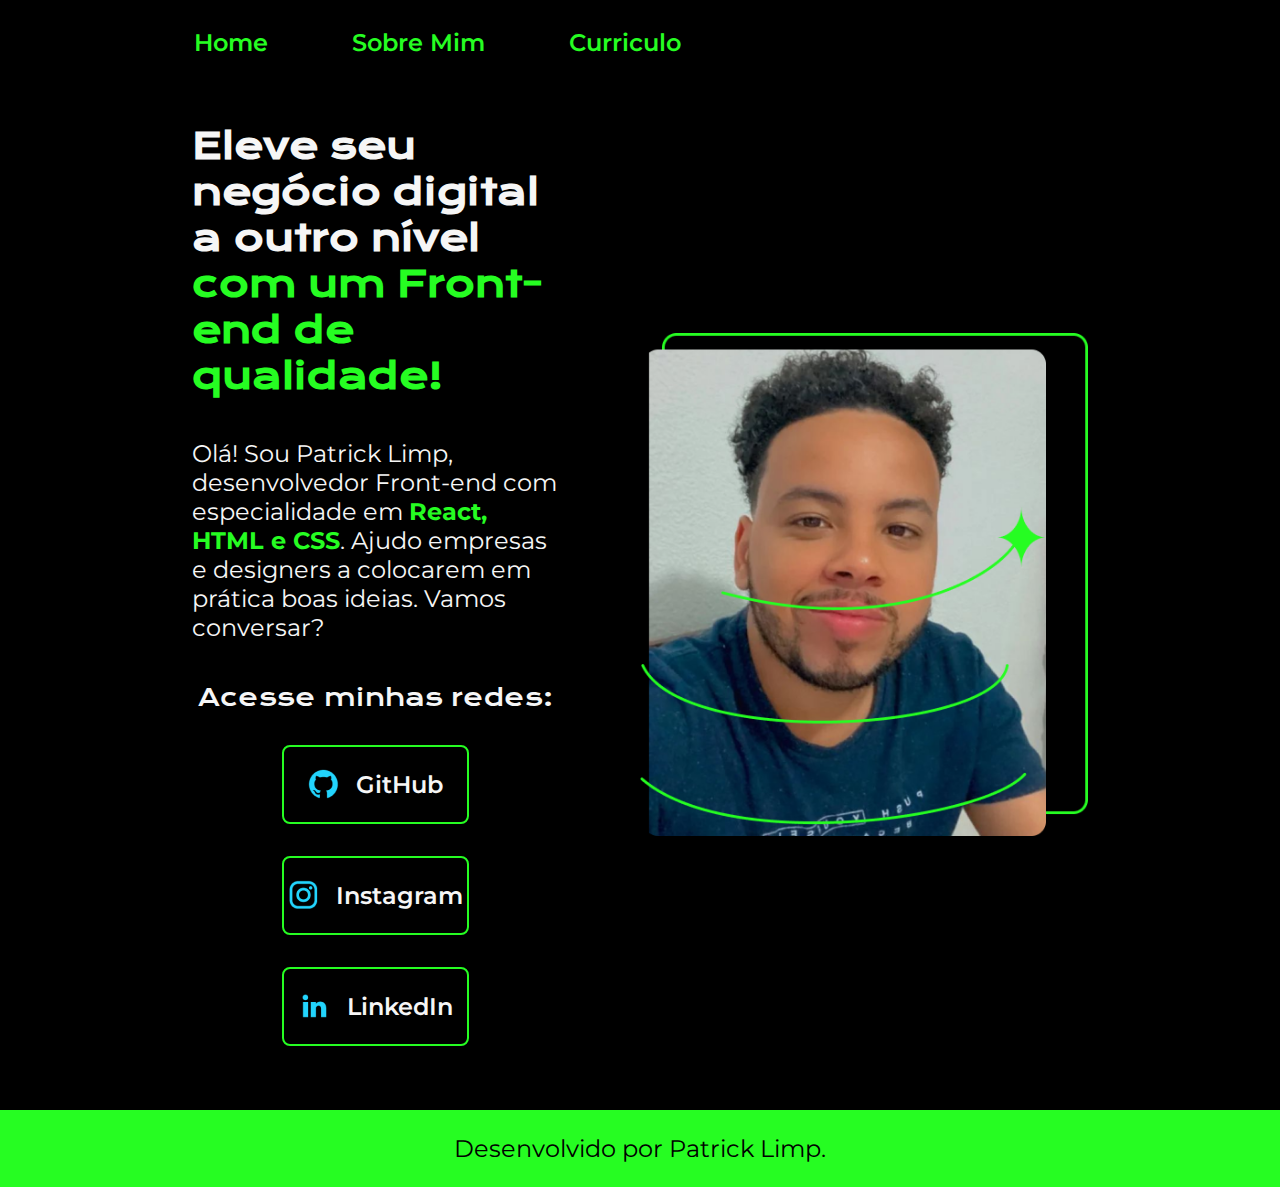
<file: index.html>
<!DOCTYPE html>
<html lang="pt-br">
<head>
    <meta charset="UTF-8">
    <meta http-equiv="X-UA-Compatible" content="IE=edge">
    <meta name="viewport" content="width=device-width, initial-scale=1.0">
    <title>Portfólio</title>
    <link rel="stylesheet" href="estilo/style.css">
</head>
<body>
    <header class="cabecalho">
        <nav class="menu">
            <a class="menu__link" href="index.html">Home</a>
            <a class="menu__link" href="about.html">Sobre Mim</a>
            <a class="menu__link" href="curriculo.html">Curriculo</a>
        </nav>
    </header>
    <main class="apresentacao">
        <section class="apresentacao__conteudo">
            <h1 class="titulo">Eleve seu negócio digital a outro nível <strong class="destaque">com um Front-end de qualidade!</strong></h1>
            <p>Olá! Sou Patrick Limp, desenvolvedor Front-end com especialidade em <strong class="destaque">React, HTML e CSS</strong>. Ajudo empresas e designers a colocarem em prática boas ideias. Vamos conversar?</p>
            <div class="boxredes">
                <h2 class="subtitulo">Acesse minhas redes:</h2>
                <a class="redessociais" href="">
                    <img src="assets/github.png" alt="ícone do github">
                    GitHub
                </a>
                <a class="redessociais" href="">
                    <img src="assets/instagram.png" alt="ícone do instagram">
                    Instagram
                </a>
                <a class="redessociais" href="">
                    <img src="assets/linkedin.png" alt="ícone do linkedin">
                    LinkedIn
                </a>
            </div>
        </section>
        <img class="imagem" src="assets/imagem.png" alt="Foto de Patrick Limp">
    </main>
    <footer class="rodape">
        <p>Desenvolvido por Patrick Limp.</p>
    </footer>
</body>
</html>
</file>
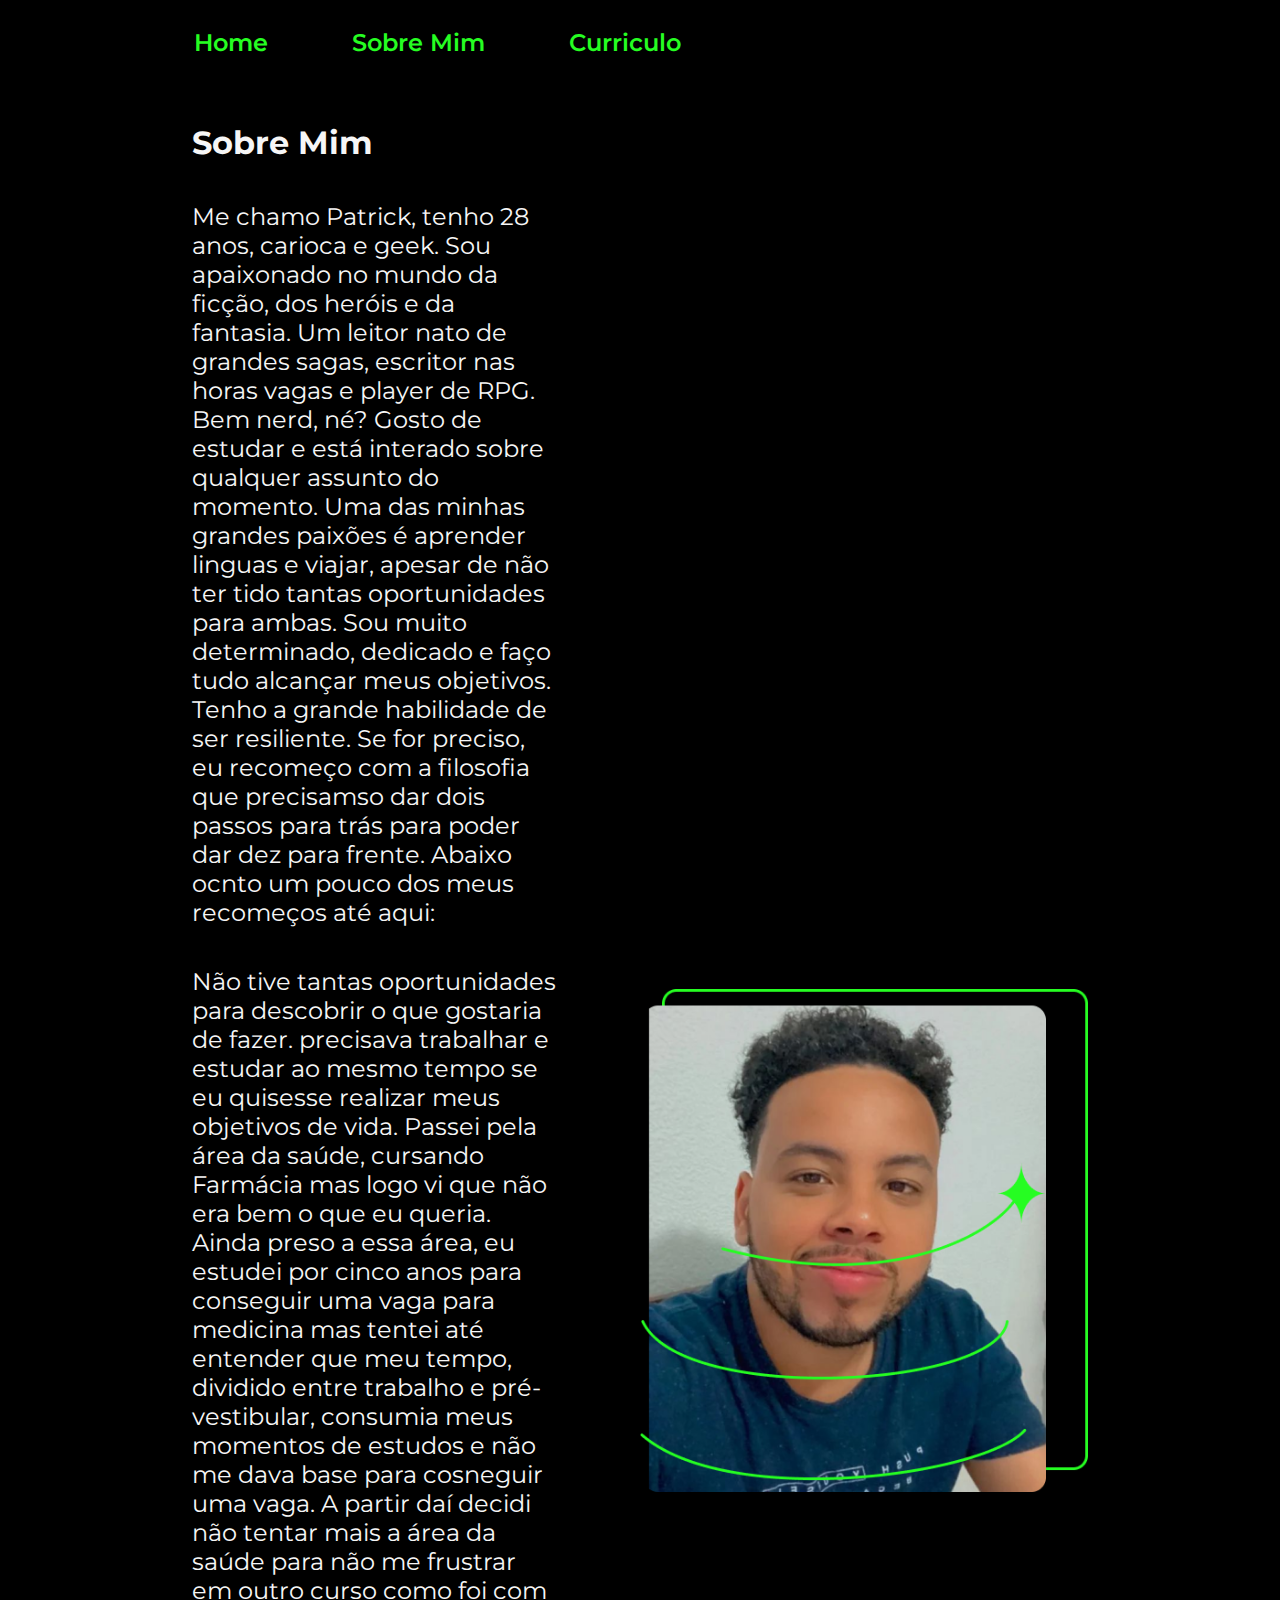
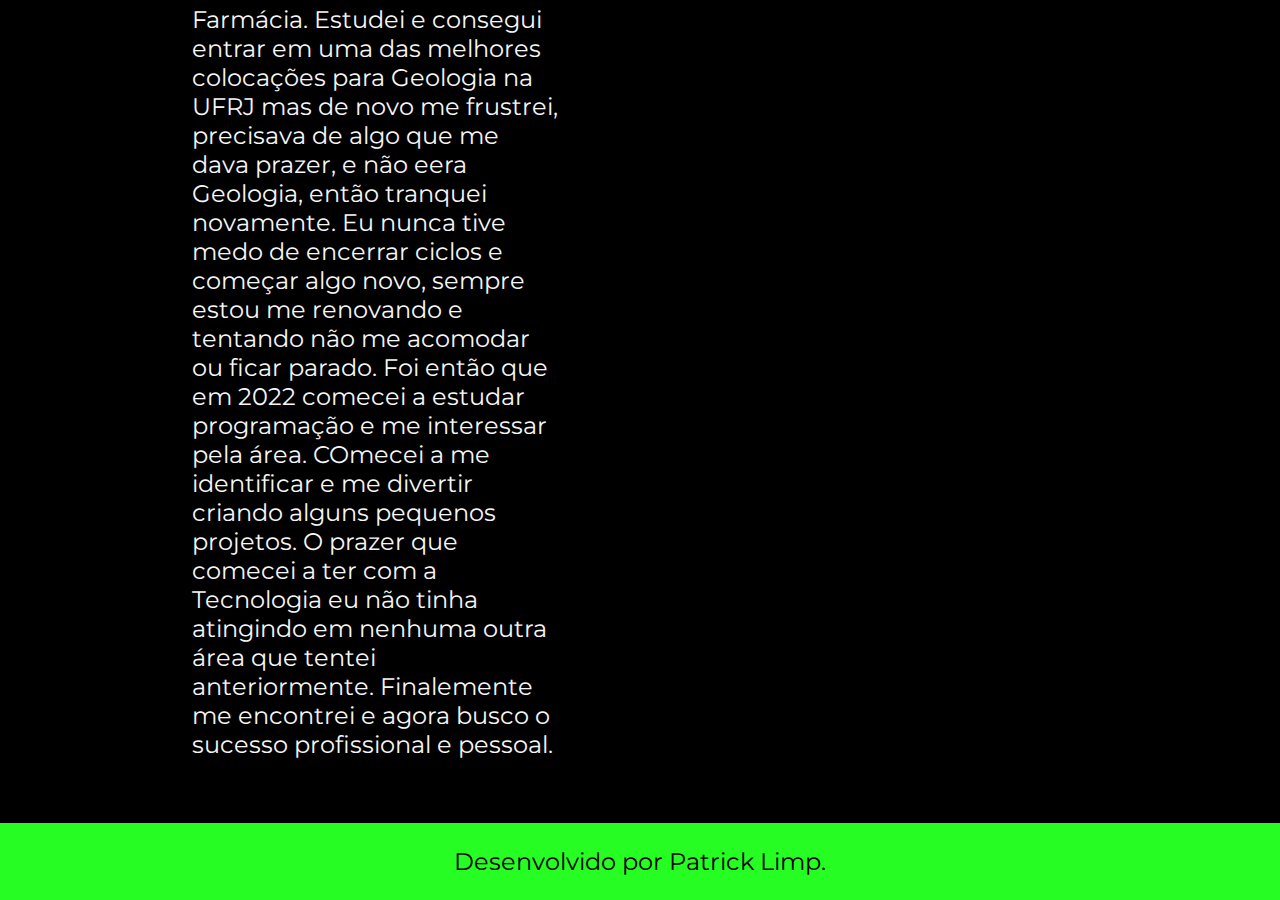
<file: about.html>
<!DOCTYPE html>
<html lang="pt-br">
<head>
    <meta charset="UTF-8">
    <meta http-equiv="X-UA-Compatible" content="IE=edge">
    <meta name="viewport" content="width=device-width, initial-scale=1.0">
    <link rel="stylesheet" href="estilo/style.css">
    <title>Sobre Mim</title>
</head>
<body>
    <header class="cabecalho">
        <nav class="menu">
            <a class="menu__link" href="index.html">Home</a>
            <a class="menu__link" href="about.html">Sobre Mim</a>
            <a class="menu__link" href="curriculo.html">Curriculo</a>
        </nav>
    </header>
    <main class="apresentacao">
        <section class="apresentacao__conteudo">
            <h1 class="apresentacao__conteudo__titulo">Sobre Mim</h1>
            <p>
                Me chamo Patrick, tenho 28 anos, carioca e geek. Sou apaixonado no mundo da ficção, dos heróis e da fantasia. Um leitor nato de grandes sagas, escritor nas horas vagas e player de RPG. Bem nerd, né?
                Gosto de estudar e está interado sobre qualquer assunto do momento. Uma das minhas grandes paixões é aprender linguas e viajar, apesar de não ter tido tantas oportunidades para ambas. Sou muito determinado, dedicado e faço tudo alcançar meus objetivos. Tenho a grande habilidade de ser resiliente. Se for preciso, eu recomeço com a filosofia que precisamso dar dois passos para trás para poder dar dez para frente. Abaixo ocnto um pouco dos meus recomeços até aqui:
            </p>
            <p>
                Não tive tantas oportunidades para descobrir o que gostaria de fazer. precisava trabalhar e estudar ao mesmo tempo se eu quisesse realizar meus objetivos de vida. Passei pela área da saúde, cursando Farmácia mas logo vi que não era bem o que eu queria. Ainda preso a essa área, eu estudei por cinco anos para conseguir uma vaga para medicina mas tentei até entender que meu tempo, dividido entre trabalho e pré-vestibular, consumia meus momentos de estudos e não me dava base para cosneguir uma vaga. A partir daí decidi não tentar mais a área da saúde para não me frustrar em outro curso como foi com Farmácia.
                Estudei e consegui entrar em uma das melhores colocações para Geologia na UFRJ mas de novo me frustrei, precisava de algo que me dava prazer, e não eera Geologia, então tranquei novamente. Eu nunca tive medo de encerrar ciclos e começar algo novo, sempre estou me renovando e tentando não me acomodar ou ficar parado. 
                Foi então que em 2022 comecei a estudar programação e me interessar pela área. COmecei a me identificar e me divertir criando alguns pequenos projetos. O prazer que comecei a ter com a Tecnologia eu não tinha atingindo em nenhuma outra área que tentei anteriormente. Finalemente me encontrei e agora busco o sucesso profissional e pessoal.
            </p>
        </section>
        <img class="imagem" src="assets/imagem.png" alt="Foto de Patrick">
    </main>
    <footer class="rodape">
        <p>Desenvolvido por Patrick Limp.</p>
    </footer>
</body>
</html>
</file>
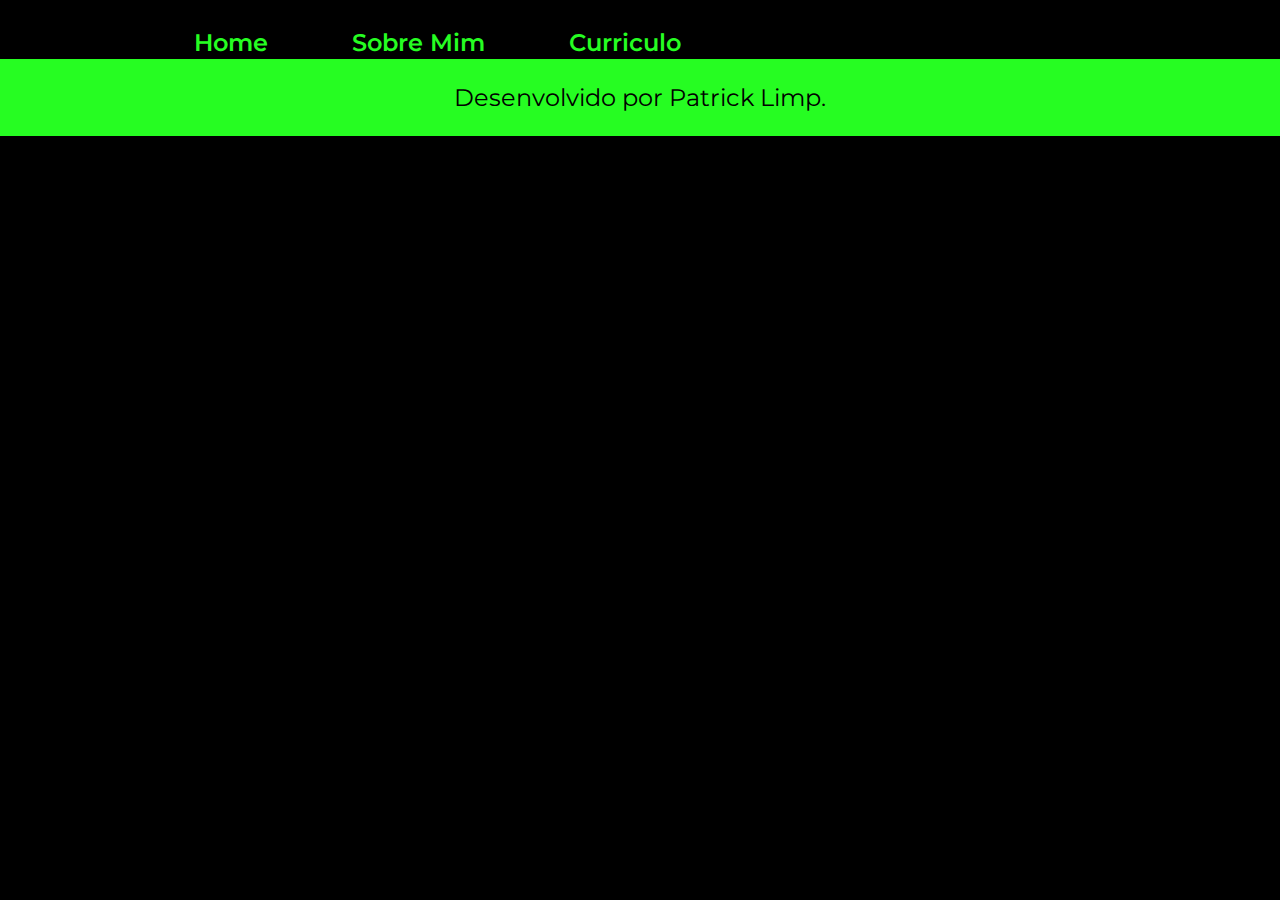
<file: curriculo.html>
<!DOCTYPE html>
<html lang="pt-br">
<head>
    <meta charset="UTF-8">
    <meta http-equiv="X-UA-Compatible" content="IE=edge">
    <meta name="viewport" content="width=device-width, initial-scale=1.0">
    <link rel="stylesheet" href="estilo/style.css">
    <title>Curriculo</title>
</head>
<body>
    <header class="cabecalho">
        <nav class="menu">
            <a class="menu__link" href="index.html">Home</a>
            <a class="menu__link" href="about.html">Sobre Mim</a>
            <a class="menu__link" href="curriculo.html">Curriculo</a>
        </nav>
    </header>
    <main>

    </main>
    <footer class="rodape">
        <p>Desenvolvido por Patrick Limp.</p>
    </footer>
</body>
</html>
</file>
<file: estilo/style.css>
@import url('https://fonts.googleapis.com/css2?family=Krona+One&family=Parisienne&display=swap');
@import url('https://fonts.googleapis.com/css2?family=Montserrat:wght@400;600&display=swap');

:root{
    --cor-primaria: #000000;
    --cor-secundaria: #f6f6f6;
    --cor-terciaria: #26fd22;
    --cor-hover: #272727;

    --fonte-primaria: 'Montserrat', sans-serif;
    --fonte-secundaria: 'Krona One', sans-serif;
}


*{
    margin: 0;
    padding: 0;
}

body {
    background-color: var(--cor-primaria);
    box-sizing: border-box;
    color: var(--cor-secundaria);
    font-family: var(--fonte-primaria);
    /* height: 100vh; */
}

.destaque {
    color: var(--cor-terciaria)
}

.cabecalho {
    padding: 2% 0% 0% 15%;
}

.menu{
    font-weight: 600;
    font-size: 1.5rem;
    display: flex;
    gap: 80px;
    
}

.menu__link {
    text-decoration: none;
    color: var(--cor-terciaria);
    padding: 2px;
}

.apresentacao {
    padding: 5% 15%;
    display: flex;
    align-items: center;
    justify-content: space-between;
    gap: 82px;
    
}

.apresentacao__conteudo {
    width: 50%;
    display: flex;
    flex-direction: column;
    gap: 40px;
}

.titulo {
    font-size: 2.25rem;
    font-family: var(--fonte-secundaria);
}

p {
    font-size: 1.5rem;
    
}

.boxredes {
    display: flex;
    flex-direction: column;
    justify-content: space-between;
    align-items: center;
    gap: 32px;
}

.subtitulo {
    font-family: var(--fonte-secundaria);
    font-weight: 400;
    font-size: 1.5rem;
}

.redessociais {
    /* background-color: #26FD22; */
    width: 50%;
    border: 2px solid var(--cor-terciaria);
    text-align: center;
    display: flex;
    justify-content: center;
    align-items: center;
    gap: 16px;
    border-radius: 8px;
    font-size: 1.5rem;
    padding: 21.5px 0;
    text-decoration: none;
    color: var(--cor-secundaria);
    font-weight: 600;
}

a:hover {
    background-color: var(--cor-hover);
    border-radius: 8px;
}

.imagem {
    width: 50%;
}

.rodape {
    background-color: var(--cor-terciaria);
    color: var(--cor-primaria);
    padding: 24px;
    text-align: center;
    font-size: 1.5rem;
    font-weight: 400;

}

@media (max-width: 1024px){
    
    .cabecalho {
        padding: 10%;

    }
    

    .menu {
        justify-content: center;
        
    }

    
    
    .apresentacao {
        flex-direction: column-reverse;
        padding: 5%;
    }

    .apresentacao__conteudo {
        width: auto;
    }

    .imagem {
        width: 75%;
    }

    .redessociais {
        font-size: 1rem;
        
    }

    .rodape {
        width: auto;
        font-size: 1rem;
    }
}

@media (max-width: 700px) {
   
    .menu__link{
        font-size: 1rem;
    }

    .rodape {
        width: auto;
        font-size: 1rem;
    }

    .redessociais {
        font-size: 1rem;
    }
}
</file>
